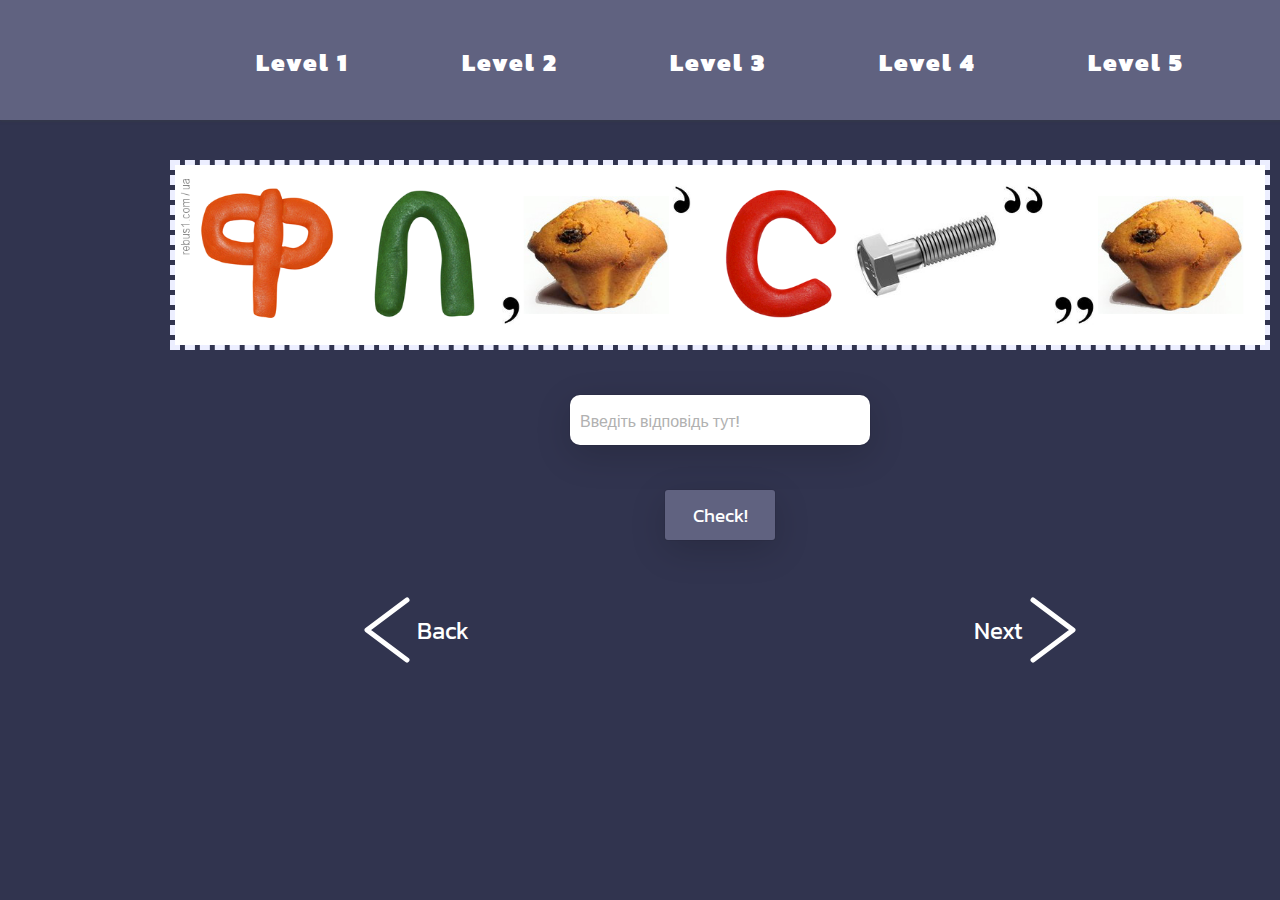
<file: index.html>
<!DOCTYPE html>
<html lang="en">

<head>
  <meta charset="UTF-8" />
  <meta http-equiv="X-UA-Compatible" content="IE=edge" />
  <meta name="viewport" content="width=device-width, initial-scale=1.0" />
  <title>rebus</title>
  <link rel="stylesheet" href="style1.css" />
  <link rel="preconnect" href="https://fonts.googleapis.com">
  <link rel="preconnect" href="https://fonts.gstatic.com" crossorigin>
  <link href="https://fonts.googleapis.com/css2?family=Kanit:wght@400;600;700&display=swap" rel="stylesheet">
  <link rel="shortcut icon" href="./img/favicon.png" type="image/x-icon" />
</head>

<body class="body" id="body">
  <div class="whole_page" id="main">
    <header class="header" id="header">
      <ul class="header__navigation">
        <li class="hover_links"><a href="./index.html" class="header__links">Level 1</a></li>
        <li class="hover_links"><a href="./index_level2.html" class="header__links">Level 2</a></li>
        <li class="hover_links"><a href="./index_level3.html" class="header__links">Level 3</a></li>
        <li class="hover_links"><a href="./index_level4.html" class="header__links">Level 4</a></li>
        <li class="hover_links"><a href="./index_level5.html" class="header__links">Level 5</a></li>
      </ul>

    </header>
    <main class="main">
      <img class="main__rebus-img" src="./img/rebus1.png" alt="" id="rebus_img">
      <input type="text" autocomplete="off" placeholder="Введіть відповідь тут!" class="main__field" id="input">
      <input type="button" value="Check!" class="main__button" id="button" onclick="answer()">
    </main>
    <footer class="footer">
      <a class="footer_href" href="./index.html">
        <div class="footer__back">
          <svg class="footer__arrow-back">
            <polyline class="arrow_back" points="60,20 20,50 60,80" />
          </svg>
          <p class="footer__text">Back</p>
        </div>
      </a>
      <a class="footer_href" href="./index_level2.html">
        <div class="footer__next">
          <svg class="footer__arrow-next">
            <polyline class="arrow_next" points="10,20 50,50 10,80" />
          </svg>
          <p class="footer__text">Next</p>
        </div>
      </a>
    </footer>
  </div>
  <script src="script1.js"></script>
</body>

</html>
</file>
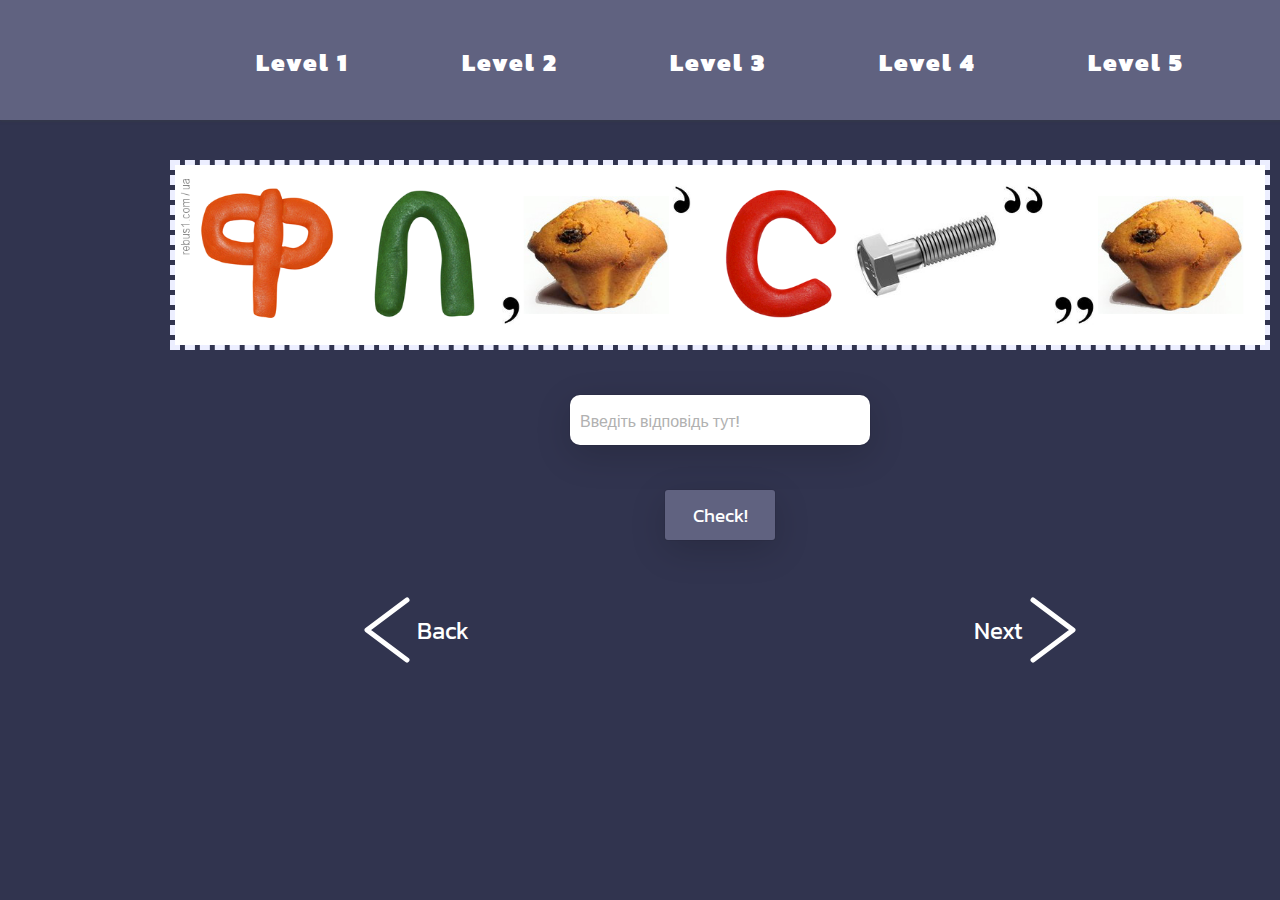
<file: index_level1.html>
<!DOCTYPE html>
<html lang="en">

<head>
  <meta charset="UTF-8" />
  <meta http-equiv="X-UA-Compatible" content="IE=edge" />
  <meta name="viewport" content="width=device-width, initial-scale=1.0" />
  <title>rebus</title>
  <link rel="stylesheet" href="style1.css" />
  <link rel="preconnect" href="https://fonts.googleapis.com">
  <link rel="preconnect" href="https://fonts.gstatic.com" crossorigin>
  <link href="https://fonts.googleapis.com/css2?family=Kanit:wght@400;600;700&display=swap" rel="stylesheet">
  <link rel="shortcut icon" href="./img/favicon.png" type="image/x-icon" />
</head>

<body class="body" id="body">
  <div class="whole_page" id="main">
    <header class="header" id="header">
      <ul class="header__navigation">
        <li class="hover_links"><a href="./index_level1.html" class="header__links">Level 1</a></li>
        <li class="hover_links"><a href="./index_level2.html" class="header__links">Level 2</a></li>
        <li class="hover_links"><a href="./index_level3.html" class="header__links">Level 3</a></li>
        <li class="hover_links"><a href="./index_level4.html" class="header__links">Level 4</a></li>
        <li class="hover_links"><a href="./index_level5.html" class="header__links">Level 5</a></li>
      </ul>

    </header>
    <main class="main">
      <img class="main__rebus-img" src="./img/rebus1.png" alt="" id="rebus_img">
      <input type="text" autocomplete="off" placeholder="Введіть відповідь тут!" class="main__field" id="input">
      <input type="button" value="Check!" class="main__button" id="button" onclick="answer()">
    </main>
    <footer class="footer">
      <a class="footer_href" href="./index_level1.html">
        <div class="footer__back">
          <svg class="footer__arrow-back">
            <polyline class="arrow_back" points="60,20 20,50 60,80" />
          </svg>
          <p class="footer__text">Back</p>
        </div>
      </a>
      <a class="footer_href" href="./index_level2.html">
        <div class="footer__next">
          <svg class="footer__arrow-next">
            <polyline class="arrow_next" points="10,20 50,50 10,80" />
          </svg>
          <p class="footer__text">Next</p>
        </div>
      </a>
    </footer>
  </div>
  <script src="script1.js"></script>
</body>

</html>
</file>
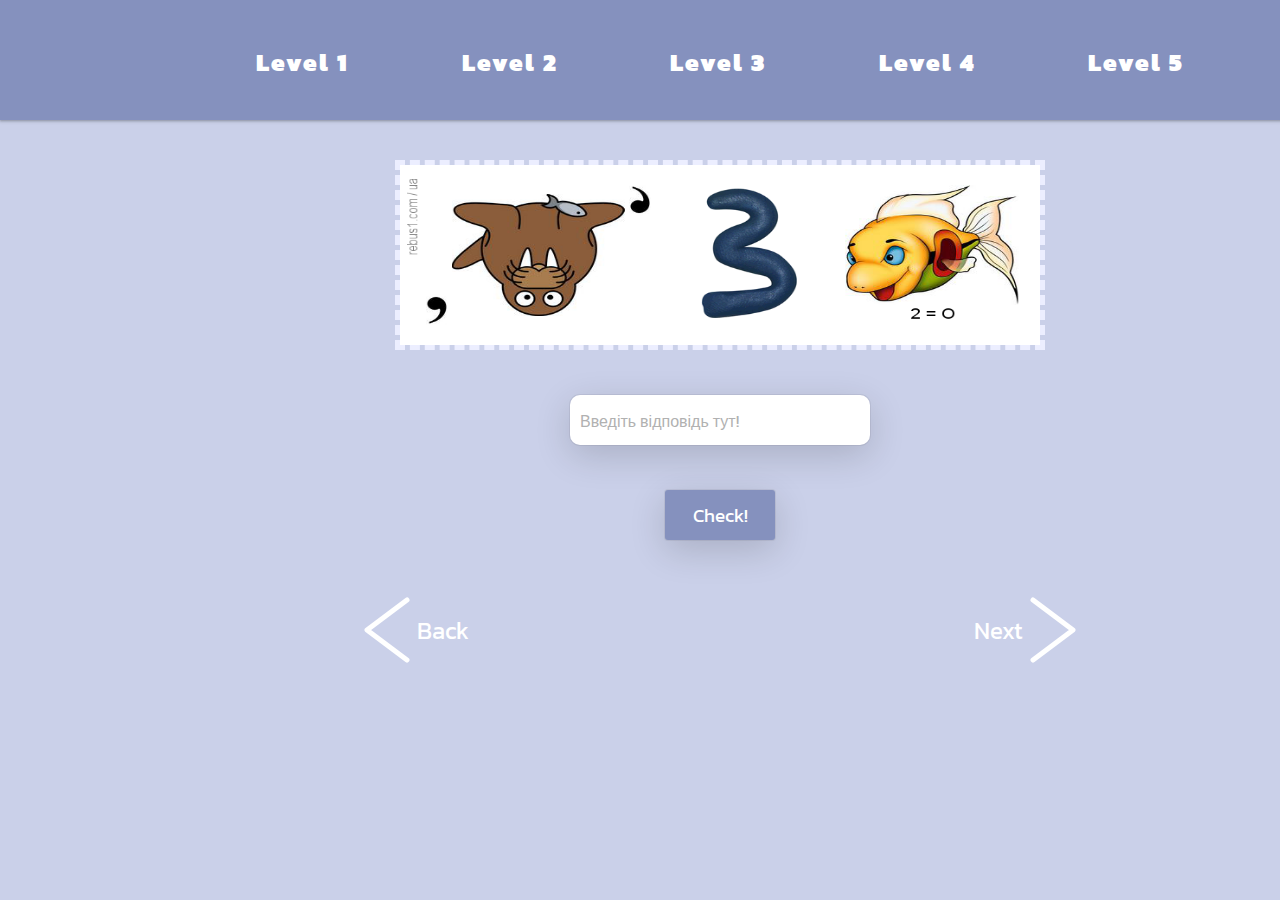
<file: index_level2.html>
<!DOCTYPE html>
<html lang="en">

<head>
    <meta charset="UTF-8" />
    <meta http-equiv="X-UA-Compatible" content="IE=edge" />
    <meta name="viewport" content="width=device-width, initial-scale=1.0" />
    <title>rebus</title>
    <link rel="stylesheet" href="style2.css" />
    <link rel="preconnect" href="https://fonts.googleapis.com">
    <link rel="preconnect" href="https://fonts.gstatic.com" crossorigin>
    <link href="https://fonts.googleapis.com/css2?family=Kanit:wght@400;600;700&display=swap" rel="stylesheet">
    <link rel="shortcut icon" href="./img/favicon.png" type="image/x-icon" />
</head>

<body class="body" id="body">
    <div class="whole_page" id="main">
        <header class="header" id="header">
            <ul class="header__navigation">
                <li class="hover_links"><a href="./index_level1.html" class="header__links">Level 1</a></li>
                <li class="hover_links"><a href="./index_level2.html" class="header__links">Level 2</a></li>
                <li class="hover_links"><a href="./index_level3.html" class="header__links">Level 3</a></li>
                <li class="hover_links"><a href="./index_level4.html" class="header__links">Level 4</a></li>
                <li class="hover_links"><a href="./index_level5.html" class="header__links">Level 5</a></li>
            </ul>

        </header>
        <main class="main">
            <img class="main__rebus-img" src="./img/rebus2.png" alt="" id="rebus_img">
            <input type="text" autocomplete="off" placeholder="Введіть відповідь тут!" class="main__field" id="input">
            <input type="button" value="Check!" class="main__button" id="button" onclick="answer()">
        </main>
        <footer class="footer">
            <a class="footer_href" href="./index_level1.html">
                <div class="footer__back">
                    <svg class="footer__arrow-back">
                        <polyline class="arrow_back" points="60,20 20,50 60,80" />
                    </svg>
                    <p class="footer__text">Back</p>
                </div>
            </a>
            <a class="footer_href" href="./index_level3.html">
                <div class="footer__next">
                    <svg class="footer__arrow-next">
                        <polyline class="arrow_next" points="10,20 50,50 10,80" />
                    </svg>
                    <p class="footer__text">Next</p>
                </div>
            </a>
        </footer>
    </div>
    <script src="script2.js"></script>
</body>

</html>
</file>
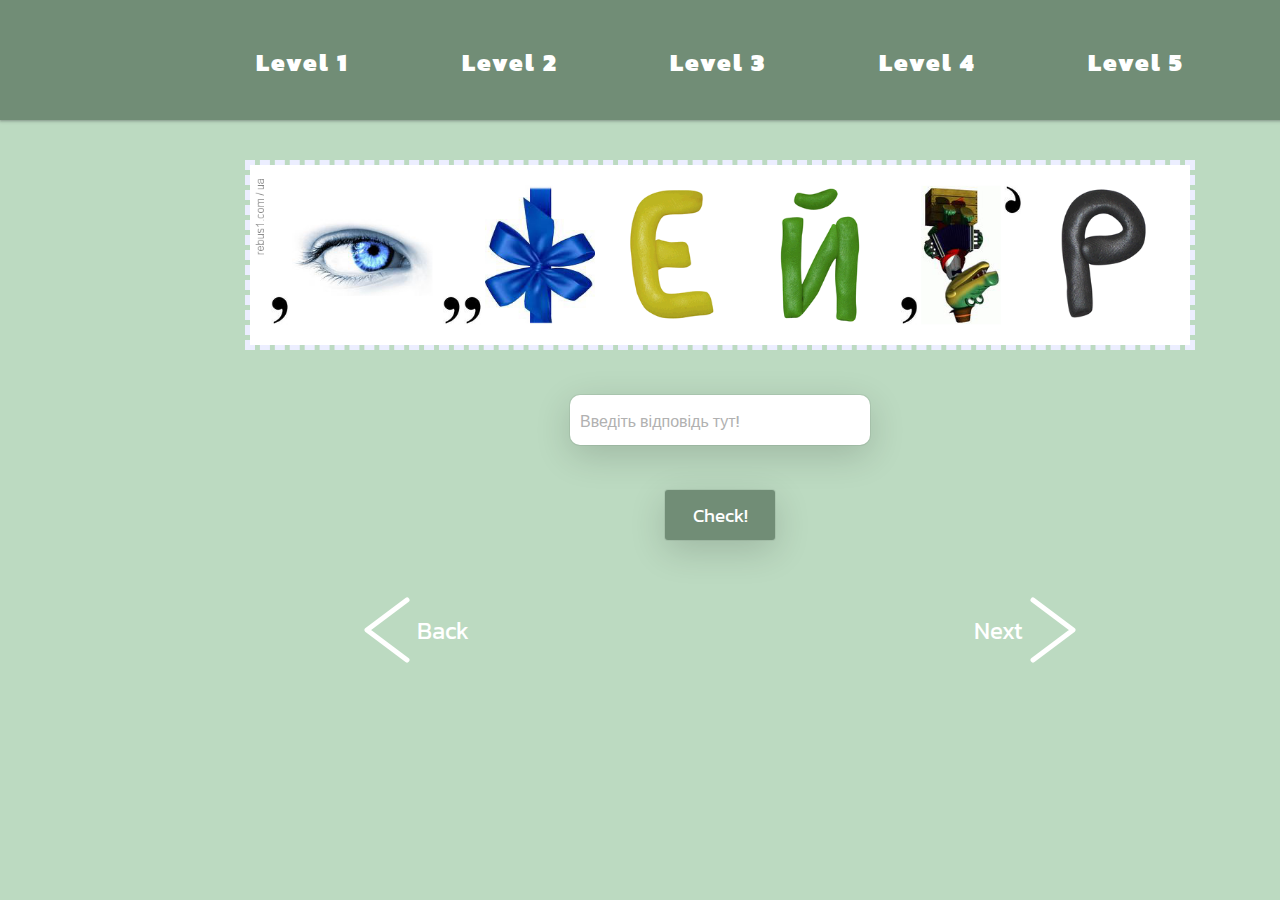
<file: index_level3.html>
<!DOCTYPE html>
<html lang="en">

<head>
    <meta charset="UTF-8" />
    <meta http-equiv="X-UA-Compatible" content="IE=edge" />
    <meta name="viewport" content="width=device-width, initial-scale=1.0" />
    <title>rebus</title>
    <link rel="stylesheet" href="style3.css" />
    <link rel="preconnect" href="https://fonts.googleapis.com">
    <link rel="preconnect" href="https://fonts.gstatic.com" crossorigin>
    <link href="https://fonts.googleapis.com/css2?family=Kanit:wght@400;600;700&display=swap" rel="stylesheet">
    <link rel="shortcut icon" href="./img/favicon.png" type="image/x-icon" />
</head>

<body class="body" id="body">
    <div class="whole_page" id="main">
        <header class="header" id="header">
            <ul class="header__navigation">
                <li class="hover_links"><a href="./index_level1.html" class="header__links">Level 1</a></li>
                <li class="hover_links"><a href="./index_level2.html" class="header__links">Level 2</a></li>
                <li class="hover_links"><a href="./index_level3.html" class="header__links">Level 3</a></li>
                <li class="hover_links"><a href="./index_level4.html" class="header__links">Level 4</a></li>
                <li class="hover_links"><a href="./index_level5.html" class="header__links">Level 5</a></li>
            </ul>

        </header>
        <main class="main">
            <img class="main__rebus-img" src="./img/rebus3.png" alt="" id="rebus_img">
            <input type="text" autocomplete="off" placeholder="Введіть відповідь тут!" class="main__field" id="input">
            <input type="button" value="Check!" class="main__button" id="button" onclick="answer()">
        </main>
        <footer class="footer">
            <a class="footer_href" href="./index_level2.html">
                <div class="footer__back">
                    <svg class="footer__arrow-back">
                        <polyline class="arrow_back" points="60,20 20,50 60,80" />
                    </svg>
                    <p class="footer__text">Back</p>
                </div>
            </a>
            <a class="footer_href" href="./index_level4.html">
                <div class="footer__next">
                    <svg class="footer__arrow-next">
                        <polyline class="arrow_next" points="10,20 50,50 10,80" />
                    </svg>
                    <p class="footer__text">Next</p>
                </div>
            </a>
        </footer>
    </div>
    <script src="script3.js"></script>
</body>

</html>
</file>
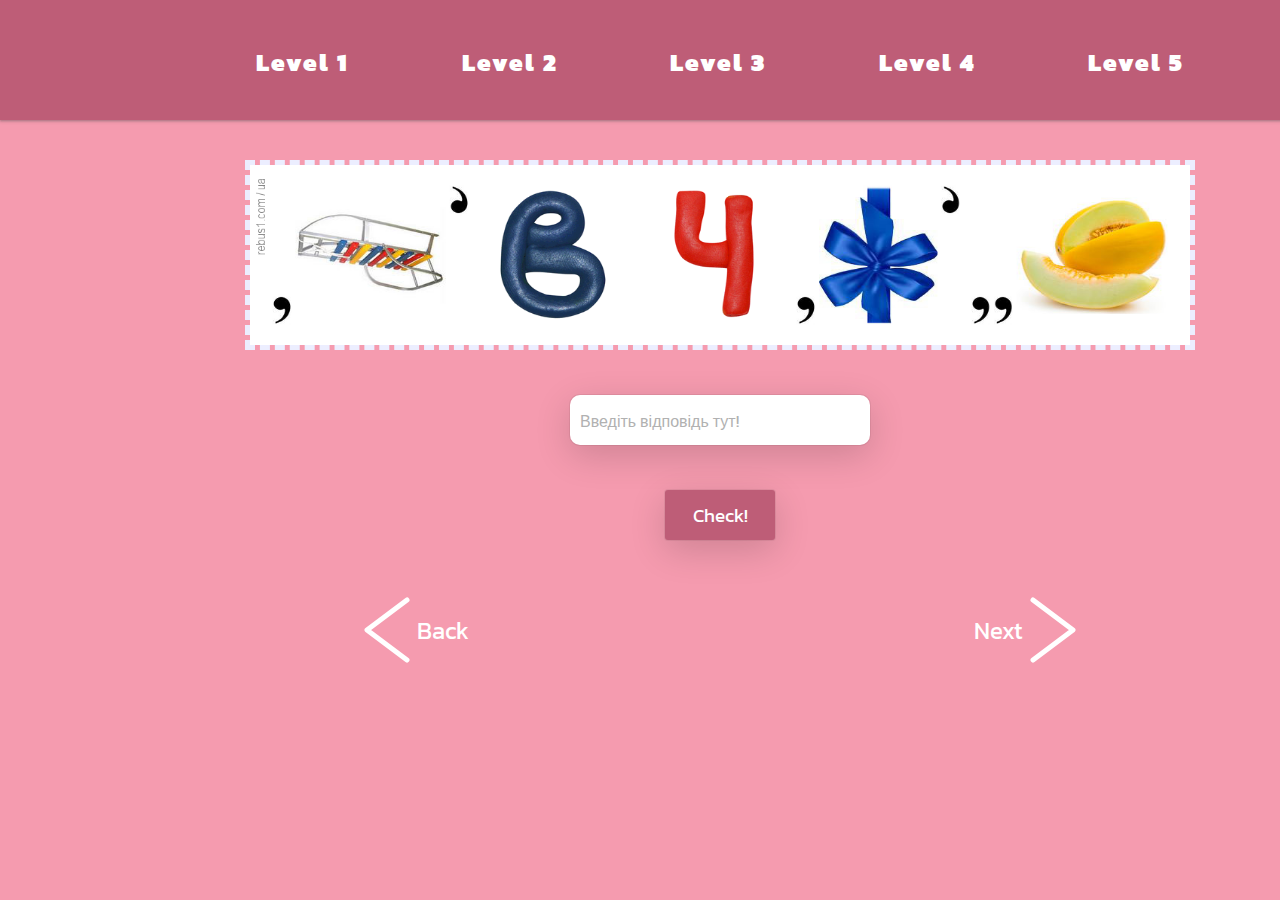
<file: index_level4.html>
<!DOCTYPE html>
<html lang="en">

<head>
    <meta charset="UTF-8" />
    <meta http-equiv="X-UA-Compatible" content="IE=edge" />
    <meta name="viewport" content="width=device-width, initial-scale=1.0" />
    <title>rebus</title>
    <link rel="stylesheet" href="style4.css" />
    <link rel="preconnect" href="https://fonts.googleapis.com">
    <link rel="preconnect" href="https://fonts.gstatic.com" crossorigin>
    <link href="https://fonts.googleapis.com/css2?family=Kanit:wght@400;600;700&display=swap" rel="stylesheet">
    <link rel="shortcut icon" href="./img/favicon.png" type="image/x-icon" />
</head>

<body class="body" id="body">
    <div class="whole_page" id="main">
        <header class="header" id="header">
            <ul class="header__navigation">
                <li class="hover_links"><a href="./index_level1.html" class="header__links">Level 1</a></li>
                <li class="hover_links"><a href="./index_level2.html" class="header__links">Level 2</a></li>
                <li class="hover_links"><a href="./index_level3.html" class="header__links">Level 3</a></li>
                <li class="hover_links"><a href="./index_level4.html" class="header__links">Level 4</a></li>
                <li class="hover_links"><a href="./index_level5.html" class="header__links">Level 5</a></li>
            </ul>

        </header>
        <main class="main">
            <img class="main__rebus-img" src="./img/rebus4.png" alt="" id="rebus_img">
            <input type="text" autocomplete="off" placeholder="Введіть відповідь тут!" class="main__field" id="input">
            <input type="button" value="Check!" class="main__button" id="button" onclick="answer()">
        </main>
        <footer class="footer">
            <a class="footer_href" href="./index_level3.html">
                <div class="footer__back">
                    <svg class="footer__arrow-back">
                        <polyline class="arrow_back" points="60,20 20,50 60,80" />
                    </svg>
                    <p class="footer__text">Back</p>
                </div>
            </a>
            <a class="footer_href" href="./index_level5.html">
                <div class="footer__next">
                    <svg class="footer__arrow-next">
                        <polyline class="arrow_next" points="10,20 50,50 10,80" />
                    </svg>
                    <p class="footer__text">Next</p>
                </div>
            </a>
        </footer>
    </div>
    <script src="script4.js"></script>
</body>

</html>
</file>
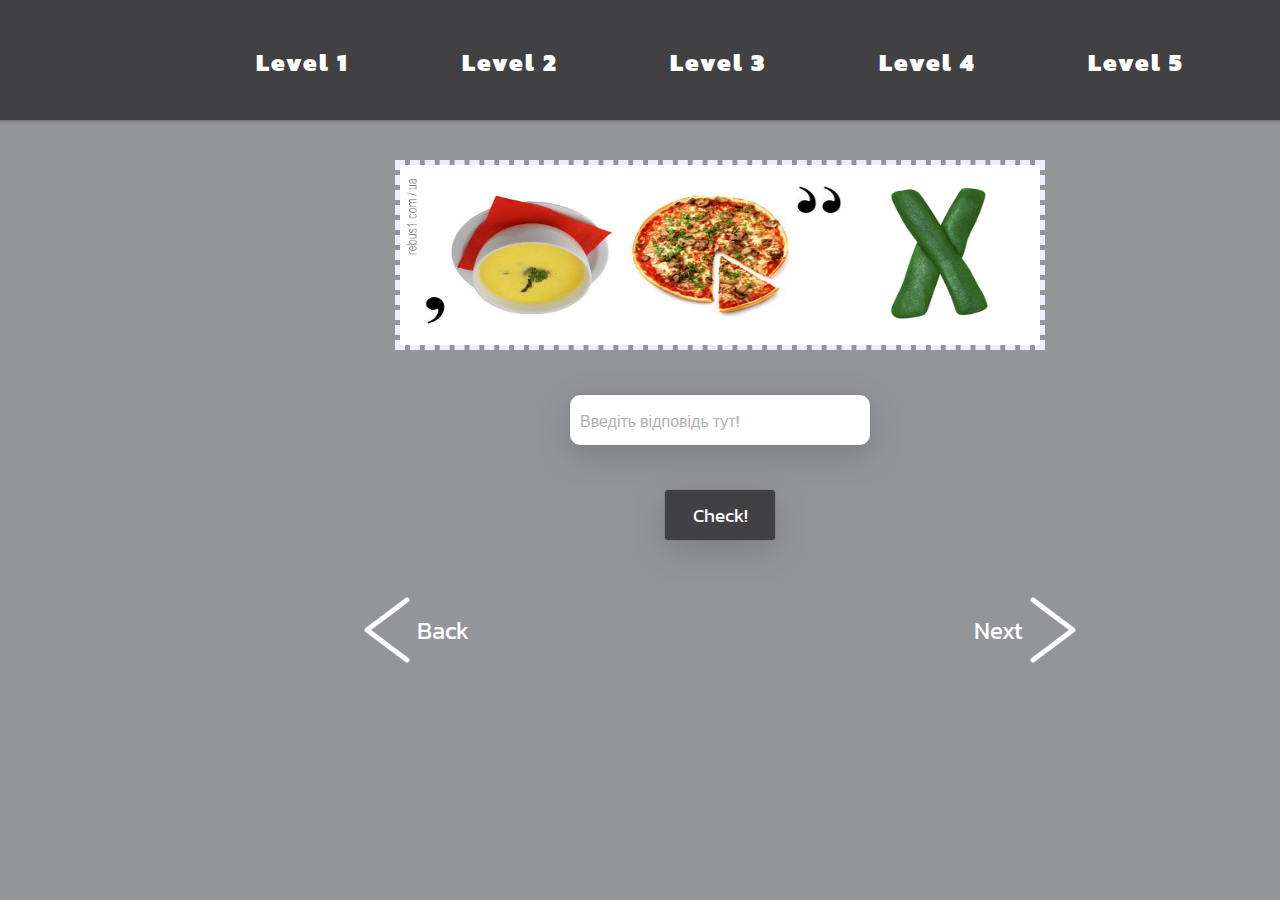
<file: index_level5.html>
<!DOCTYPE html>
<html lang="en">

<head>
    <meta charset="UTF-8" />
    <meta http-equiv="X-UA-Compatible" content="IE=edge" />
    <meta name="viewport" content="width=device-width, initial-scale=1.0" />
    <title>rebus</title>
    <link rel="stylesheet" href="style5.css" />
    <link rel="preconnect" href="https://fonts.googleapis.com">
    <link rel="preconnect" href="https://fonts.gstatic.com" crossorigin>
    <link href="https://fonts.googleapis.com/css2?family=Kanit:wght@400;600;700&display=swap" rel="stylesheet">
    <link rel="shortcut icon" href="./img/favicon.png" type="image/x-icon" />
</head>

<body class="body" id="body">
    <div class="whole_page" id="main">
        <header class="header" id="header">
            <ul class="header__navigation">
                <li class="hover_links"><a href="./index_level1.html" class="header__links">Level 1</a></li>
                <li class="hover_links"><a href="./index_level2.html" class="header__links">Level 2</a></li>
                <li class="hover_links"><a href="./index_level3.html" class="header__links">Level 3</a></li>
                <li class="hover_links"><a href="./index_level4.html" class="header__links">Level 4</a></li>
                <li class="hover_links"><a href="./index_level5.html" class="header__links">Level 5</a></li>
            </ul>

        </header>
        <main class="main">
            <img class="main__rebus-img" src="./img/rebus5.png" alt="" id="rebus_img">
            <input type="text" autocomplete="off" placeholder="Введіть відповідь тут!" class="main__field" id="input">
            <input type="button" value="Check!" class="main__button" id="button" onclick="answer()">
        </main>
        <footer class="footer">
            <a class="footer_href" href="./index_level4.html">
                <div class="footer__back">
                    <svg class="footer__arrow-back">
                        <polyline class="arrow_back" points="60,20 20,50 60,80" />
                    </svg>
                    <p class="footer__text">Back</p>
                </div>
            </a>
            <a class="footer_href" href="./index_level5.html">
                <div class="footer__next">
                    <svg class="footer__arrow-next">
                        <polyline class="arrow_next" points="10,20 50,50 10,80" />
                    </svg>
                    <p class="footer__text">Next</p>
                </div>
            </a>
        </footer>
    </div>
    <script src="script5.js"></script>
</body>

</html>
</file>
<file: style1.css>
* {
    margin: 0;
    padding: 0;
    box-sizing: border-box;
}

.whole_page {
    min-width: 1440px;
    width: 1440px;
    height: 100vh;
    background: #31344F;
}

.header {
    width: 100%;
    height: 120px;
    background: #606280;
    box-shadow: rgba(60, 64, 67, 0.3) 0px 1px 2px 0px, rgba(60, 64, 67, 0.15) 0px 1px 3px 1px;
}

.header__navigation {
    display: flex;
    justify-content: space-around;

    padding: 45px 200px 0 200px;
    list-style-type: none;
}

.header__links {
    color: white;
    font-size: 24px;
    font-family: 'Kanit', sans-serif;
    text-decoration: none;
    font-weight: 900;
    letter-spacing: 2px;
}


.hover_links {
    transition: transform 250ms ease-in-out;
}

.hover_links:hover {
    transform: translate(0px, 0px) scale(1.2, 1.2);
    color: #324B50;
}



.main {
    margin-top: 40px;
    padding: 0 100px 0 100px;
    width: 100%;
    height: 380px;

    display: flex;
    flex-direction: column;
    justify-content: space-between;
    align-items: center;
}

.main__rebus-img {
    width: 1100px;
    height: 190px;
    border: 5px dashed #ECEEFF;
}

.main__field {
    height: 50px;
    font-family: 'Kanit', sans-serif;
    font-size: 18px;
    width: 300px;
    border-radius: 10px;
    border: none;
    padding: 10px;
    transition: all 0.2s linear;
    box-shadow: rgba(0, 0, 0, 0.16) 0px 10px 36px 0px, rgba(0, 0, 0, 0.06) 0px 0px 0px 1px;
}

.main__field::placeholder {
    color: #b1b1b1;
    font-family: 'Kanit', sans-serif;
    font-size: 16px;
}

.main__field:focus {
    outline: none;
}


.main__button {
    width: 110px;
    height: 50px;
    border-radius: 3px;
    border: none;
    box-shadow: rgba(0, 0, 0, 0.16) 0px 10px 36px 0px, rgba(0, 0, 0, 0.06) 0px 0px 0px 1px;
    font-family: 'Kanit', sans-serif;
    font-size: 19px;
    background: #606280;
    color: #fff;
}

.main__button:hover {
    background: #44455b;
}

.footer {
    margin-top: 40px;
    height: 100px;
    display: flex;
    justify-content: space-evenly;

}

.footer__back {
    height: 100px;
    width: 200px;

    display: flex;
    align-items: center;
}

.footer__arrow-back {
    height: 100px;
    width: 70px;


}

.arrow_back {
    stroke: #ffffff;
    stroke-width: 5px;
    fill: none;
    stroke-linecap: round;
    stroke-linejoin: round;
}

.footer__text {
    font-size: 24px;
    color: #fff;
    font-family: 'Kanit', sans-serif;
    text-decoration: none;
}

.footer__next {
    width: 200px;
    height: 100px;


    display: flex;
    flex-direction: row-reverse;
    align-items: center;
}

.footer__arrow-next {
    width: 70px;
    height: 100px;

}

.arrow_next {
    stroke: #fff;
    fill: none;
    stroke-width: 5px;
    stroke-linecap: round;
    stroke-linejoin: round;
}

.footer_href {
    text-decoration: none;
}

/*@media(max-width: 1200px) {
    .whole_page {
        
    }
}*/
</file>
<file: style2.css>
* {
    margin: 0;
    padding: 0;
    box-sizing: border-box;
}

.whole_page {
    min-width: 1440px;
    width: 1440px;
    height: 100vh;
    background: #CAD0E9;
}

.header {
    width: 100%;
    height: 120px;
    background: #8591be;
    box-shadow: rgba(60, 64, 67, 0.3) 0px 1px 2px 0px, rgba(60, 64, 67, 0.15) 0px 1px 3px 1px;
}

.header__navigation {
    display: flex;
    justify-content: space-around;

    padding: 45px 200px 0 200px;
    list-style-type: none;
}

.header__links {
    color: white;
    font-size: 24px;
    font-family: 'Kanit', sans-serif;
    text-decoration: none;
    font-weight: 900;
    letter-spacing: 2px;
}


.hover_links {
    transition: transform 250ms ease-in-out;
}

.hover_links:hover {
    transform: translate(0px, 0px) scale(1.2, 1.2);
    color: #324B50;
}



.main {
    margin-top: 40px;
    padding: 0 100px 0 100px;
    width: 100%;
    height: 380px;

    display: flex;
    flex-direction: column;
    justify-content: space-between;
    align-items: center;
}

.main__rebus-img {
    width: 650px;
    height: 190px;
    border: 5px dashed #ECEEFF;
}

.main__field {
    height: 50px;
    font-family: 'Kanit', sans-serif;
    font-size: 18px;
    width: 300px;
    border-radius: 10px;
    border: none;
    padding: 10px;
    transition: all 0.2s linear;
    box-shadow: rgba(0, 0, 0, 0.16) 0px 10px 36px 0px, rgba(0, 0, 0, 0.06) 0px 0px 0px 1px;
}

.main__field::placeholder {
    color: #b1b1b1;
    font-family: 'Kanit', sans-serif;
    font-size: 16px;
}

.main__field:focus {
    outline: none;
}


.main__button {
    width: 110px;
    height: 50px;
    border-radius: 3px;
    border: none;
    box-shadow: rgba(0, 0, 0, 0.16) 0px 10px 36px 0px, rgba(0, 0, 0, 0.06) 0px 0px 0px 1px;
    font-family: 'Kanit', sans-serif;
    font-size: 19px;
    background: #8591be;
    color: #fff;
}

.main__button:hover {
    background: #7083c9;
}

.footer {
    margin-top: 40px;
    height: 100px;
    display: flex;
    justify-content: space-evenly;

}

.footer__back {
    height: 100px;
    width: 200px;

    display: flex;
    align-items: center;
}

.footer__arrow-back {
    height: 100px;
    width: 70px;


}

.arrow_back {
    stroke: #ffffff;
    stroke-width: 5px;
    fill: none;
    stroke-linecap: round;
    stroke-linejoin: round;
}

.footer__text {
    font-size: 24px;
    color: #fff;
    font-family: 'Kanit', sans-serif;
    text-decoration: none;
}

.footer__next {
    width: 200px;
    height: 100px;


    display: flex;
    flex-direction: row-reverse;
    align-items: center;
}

.footer__arrow-next {
    width: 70px;
    height: 100px;

}

.arrow_next {
    stroke: #fff;
    fill: none;
    stroke-width: 5px;
    stroke-linecap: round;
    stroke-linejoin: round;
}

.footer_href {
    text-decoration: none;
}
</file>
<file: style3.css>
* {
    margin: 0;
    padding: 0;
    box-sizing: border-box;
}

.whole_page {
    min-width: 1440px;
    width: 1440px;
    height: 100vh;
    background: #BCDAC1;
}

.header {
    width: 100%;
    height: 120px;
    background: #718d76;
    box-shadow: rgba(60, 64, 67, 0.3) 0px 1px 2px 0px, rgba(60, 64, 67, 0.15) 0px 1px 3px 1px;
}

.header__navigation {
    display: flex;
    justify-content: space-around;

    padding: 45px 200px 0 200px;
    list-style-type: none;
}

.header__links {
    color: white;
    font-size: 24px;
    font-family: 'Kanit', sans-serif;
    text-decoration: none;
    font-weight: 900;
    letter-spacing: 2px;
}


.hover_links {
    transition: transform 250ms ease-in-out;
}

.hover_links:hover {
    transform: translate(0px, 0px) scale(1.2, 1.2);
    color: #324B50;
}



.main {
    margin-top: 40px;
    padding: 0 100px 0 100px;
    width: 100%;
    height: 380px;

    display: flex;
    flex-direction: column;
    justify-content: space-between;
    align-items: center;
}

.main__rebus-img {
    width: 950px;
    height: 190px;
    border: 5px dashed #ECEEFF;
}

.main__field {
    height: 50px;
    font-family: 'Kanit', sans-serif;
    font-size: 18px;
    width: 300px;
    border-radius: 10px;
    border: none;
    padding: 10px;
    transition: all 0.2s linear;
    box-shadow: rgba(0, 0, 0, 0.16) 0px 10px 36px 0px, rgba(0, 0, 0, 0.06) 0px 0px 0px 1px;
}

.main__field::placeholder {
    color: #b1b1b1;
    font-family: 'Kanit', sans-serif;
    font-size: 16px;
}

.main__field:focus {
    outline: none;
}


.main__button {
    width: 110px;
    height: 50px;
    border-radius: 3px;
    border: none;
    box-shadow: rgba(0, 0, 0, 0.16) 0px 10px 36px 0px, rgba(0, 0, 0, 0.06) 0px 0px 0px 1px;
    font-family: 'Kanit', sans-serif;
    font-size: 19px;
    background: #718d76;
    color: #fff;
}

.main__button:hover {
    background: #516155;
}

.footer {
    margin-top: 40px;
    height: 100px;
    display: flex;
    justify-content: space-evenly;

}

.footer__back {
    height: 100px;
    width: 200px;

    display: flex;
    align-items: center;
}

.footer__arrow-back {
    height: 100px;
    width: 70px;


}

.arrow_back {
    stroke: #ffffff;
    stroke-width: 5px;
    fill: none;
    stroke-linecap: round;
    stroke-linejoin: round;
}

.footer__text {
    font-size: 24px;
    color: #fff;
    font-family: 'Kanit', sans-serif;
    text-decoration: none;
}

.footer__next {
    width: 200px;
    height: 100px;


    display: flex;
    flex-direction: row-reverse;
    align-items: center;
}

.footer__arrow-next {
    width: 70px;
    height: 100px;

}

.arrow_next {
    stroke: #fff;
    fill: none;
    stroke-width: 5px;
    stroke-linecap: round;
    stroke-linejoin: round;
}

.footer_href {
    text-decoration: none;
}
</file>
<file: style4.css>
* {
    margin: 0;
    padding: 0;
    box-sizing: border-box;
}

.whole_page {
    min-width: 1440px;
    width: 1440px;
    height: 100vh;
    background: #F59BAF;
}

.header {
    width: 100%;
    height: 120px;
    background: #BE5D77;
    box-shadow: rgba(60, 64, 67, 0.3) 0px 1px 2px 0px, rgba(60, 64, 67, 0.15) 0px 1px 3px 1px;
}

.header__navigation {
    display: flex;
    justify-content: space-around;

    padding: 45px 200px 0 200px;
    list-style-type: none;
}

.header__links {
    color: white;
    font-size: 24px;
    font-family: 'Kanit', sans-serif;
    text-decoration: none;
    font-weight: 900;
    letter-spacing: 2px;
}


.hover_links {
    transition: transform 250ms ease-in-out;
}

.hover_links:hover {
    transform: translate(0px, 0px) scale(1.2, 1.2);
    color: #324B50;
}



.main {
    margin-top: 40px;
    padding: 0 100px 0 100px;
    width: 100%;
    height: 380px;

    display: flex;
    flex-direction: column;
    justify-content: space-between;
    align-items: center;
}

.main__rebus-img {
    width: 950px;
    height: 190px;
    border: 5px dashed #ECEEFF;
}

.main__field {
    height: 50px;
    font-family: 'Kanit', sans-serif;
    font-size: 18px;
    width: 300px;
    border-radius: 10px;
    border: none;
    padding: 10px;
    transition: all 0.2s linear;
    box-shadow: rgba(0, 0, 0, 0.16) 0px 10px 36px 0px, rgba(0, 0, 0, 0.06) 0px 0px 0px 1px;
}

.main__field::placeholder {
    color: #b1b1b1;
    font-family: 'Kanit', sans-serif;
    font-size: 16px;
}

.main__field:focus {
    outline: none;
}


.main__button {
    width: 110px;
    height: 50px;
    border-radius: 3px;
    border: none;
    box-shadow: rgba(0, 0, 0, 0.16) 0px 10px 36px 0px, rgba(0, 0, 0, 0.06) 0px 0px 0px 1px;
    font-family: 'Kanit', sans-serif;
    font-size: 19px;
    background: #BE5D77;
    color: #fff;
}

.main__button:hover {
    background: #803247;
}

.footer {
    margin-top: 40px;
    height: 100px;
    display: flex;
    justify-content: space-evenly;

}

.footer__back {
    height: 100px;
    width: 200px;

    display: flex;
    align-items: center;
}

.footer__arrow-back {
    height: 100px;
    width: 70px;


}

.arrow_back {
    stroke: #ffffff;
    stroke-width: 5px;
    fill: none;
    stroke-linecap: round;
    stroke-linejoin: round;
}

.footer__text {
    font-size: 24px;
    color: #fff;
    font-family: 'Kanit', sans-serif;
    text-decoration: none;
}

.footer__next {
    width: 200px;
    height: 100px;


    display: flex;
    flex-direction: row-reverse;
    align-items: center;
}

.footer__arrow-next {
    width: 70px;
    height: 100px;

}

.arrow_next {
    stroke: #fff;
    fill: none;
    stroke-width: 5px;
    stroke-linecap: round;
    stroke-linejoin: round;
}

.footer_href {
    text-decoration: none;
}
</file>
<file: style5.css>
* {
    margin: 0;
    padding: 0;
    box-sizing: border-box;
}

.whole_page {
    min-width: 1440px;
    width: 1440px;
    height: 100vh;
    background: #939598;
}

.header {
    width: 100%;
    height: 120px;
    background: #414042;
    box-shadow: rgba(60, 64, 67, 0.3) 0px 1px 2px 0px, rgba(60, 64, 67, 0.15) 0px 1px 3px 1px;
}

.header__navigation {
    display: flex;
    justify-content: space-around;

    padding: 45px 200px 0 200px;
    list-style-type: none;
}

.header__links {
    color: white;
    font-size: 24px;
    font-family: 'Kanit', sans-serif;
    text-decoration: none;
    font-weight: 900;
    letter-spacing: 2px;
}


.hover_links {
    transition: transform 250ms ease-in-out;
}

.hover_links:hover {
    transform: translate(0px, 0px) scale(1.2, 1.2);
    color: #324B50;
}



.main {
    margin-top: 40px;
    padding: 0 100px 0 100px;
    width: 100%;
    height: 380px;

    display: flex;
    flex-direction: column;
    justify-content: space-between;
    align-items: center;
}

.main__rebus-img {
    width: 650px;
    height: 190px;
    border: 5px dashed #ECEEFF;
}

.main__field {
    height: 50px;
    font-family: 'Kanit', sans-serif;
    font-size: 18px;
    width: 300px;
    border-radius: 10px;
    border: none;
    padding: 10px;
    transition: all 0.2s linear;
    box-shadow: rgba(0, 0, 0, 0.16) 0px 10px 36px 0px, rgba(0, 0, 0, 0.06) 0px 0px 0px 1px;
}

.main__field::placeholder {
    color: #b1b1b1;
    font-family: 'Kanit', sans-serif;
    font-size: 16px;
}

.main__field:focus {
    outline: none;
}


.main__button {
    width: 110px;
    height: 50px;
    border-radius: 3px;
    border: none;
    box-shadow: rgba(0, 0, 0, 0.16) 0px 10px 36px 0px, rgba(0, 0, 0, 0.06) 0px 0px 0px 1px;
    font-family: 'Kanit', sans-serif;
    font-size: 19px;
    background: #414042;
    color: #fff;
}

.main__button:hover {
    background: #212121;
}

.footer {
    margin-top: 40px;
    height: 100px;
    display: flex;
    justify-content: space-evenly;

}

.footer__back {
    height: 100px;
    width: 200px;

    display: flex;
    align-items: center;
}

.footer__arrow-back {
    height: 100px;
    width: 70px;


}

.arrow_back {
    stroke: #ffffff;
    stroke-width: 5px;
    fill: none;
    stroke-linecap: round;
    stroke-linejoin: round;
}

.footer__text {
    font-size: 24px;
    color: #fff;
    font-family: 'Kanit', sans-serif;
    text-decoration: none;
}

.footer__next {
    width: 200px;
    height: 100px;


    display: flex;
    flex-direction: row-reverse;
    align-items: center;
}

.footer__arrow-next {
    width: 70px;
    height: 100px;

}

.arrow_next {
    stroke: #fff;
    fill: none;
    stroke-width: 5px;
    stroke-linecap: round;
    stroke-linejoin: round;
}

.footer_href {
    text-decoration: none;
}
</file>
